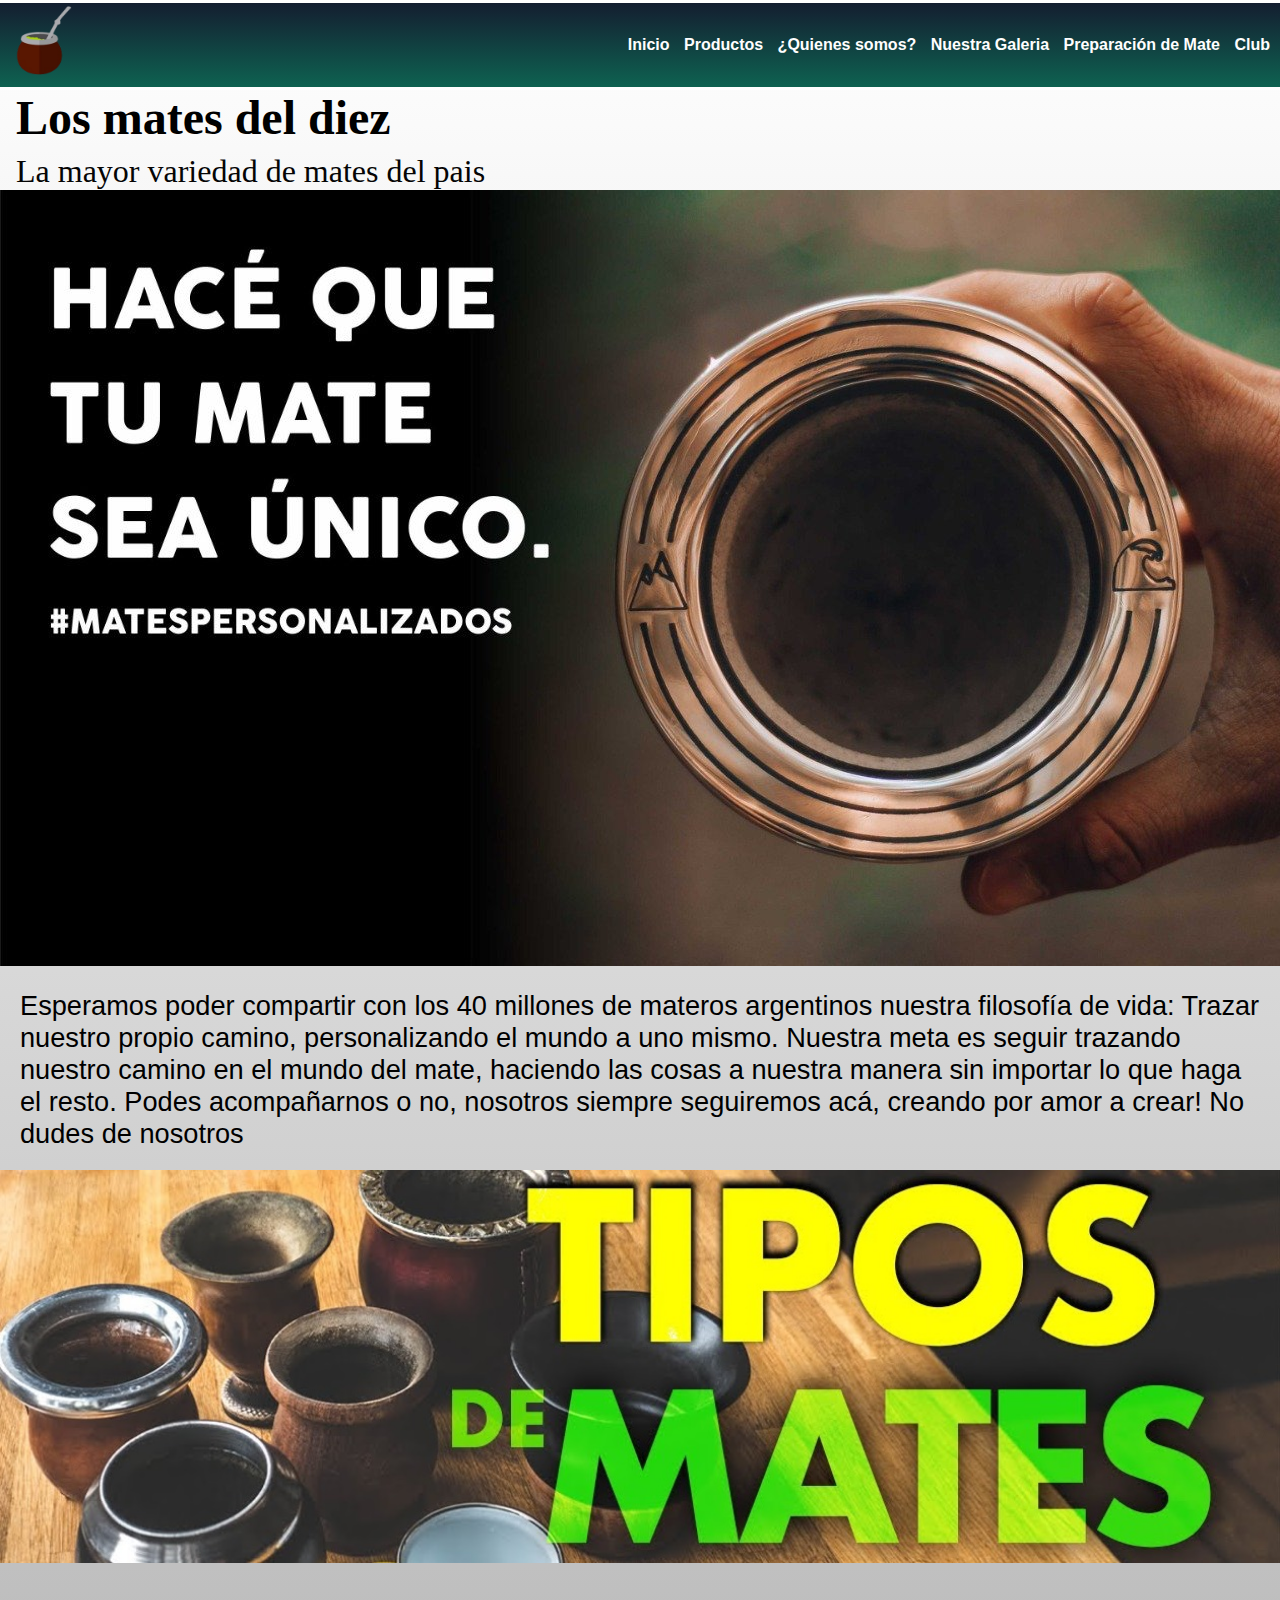
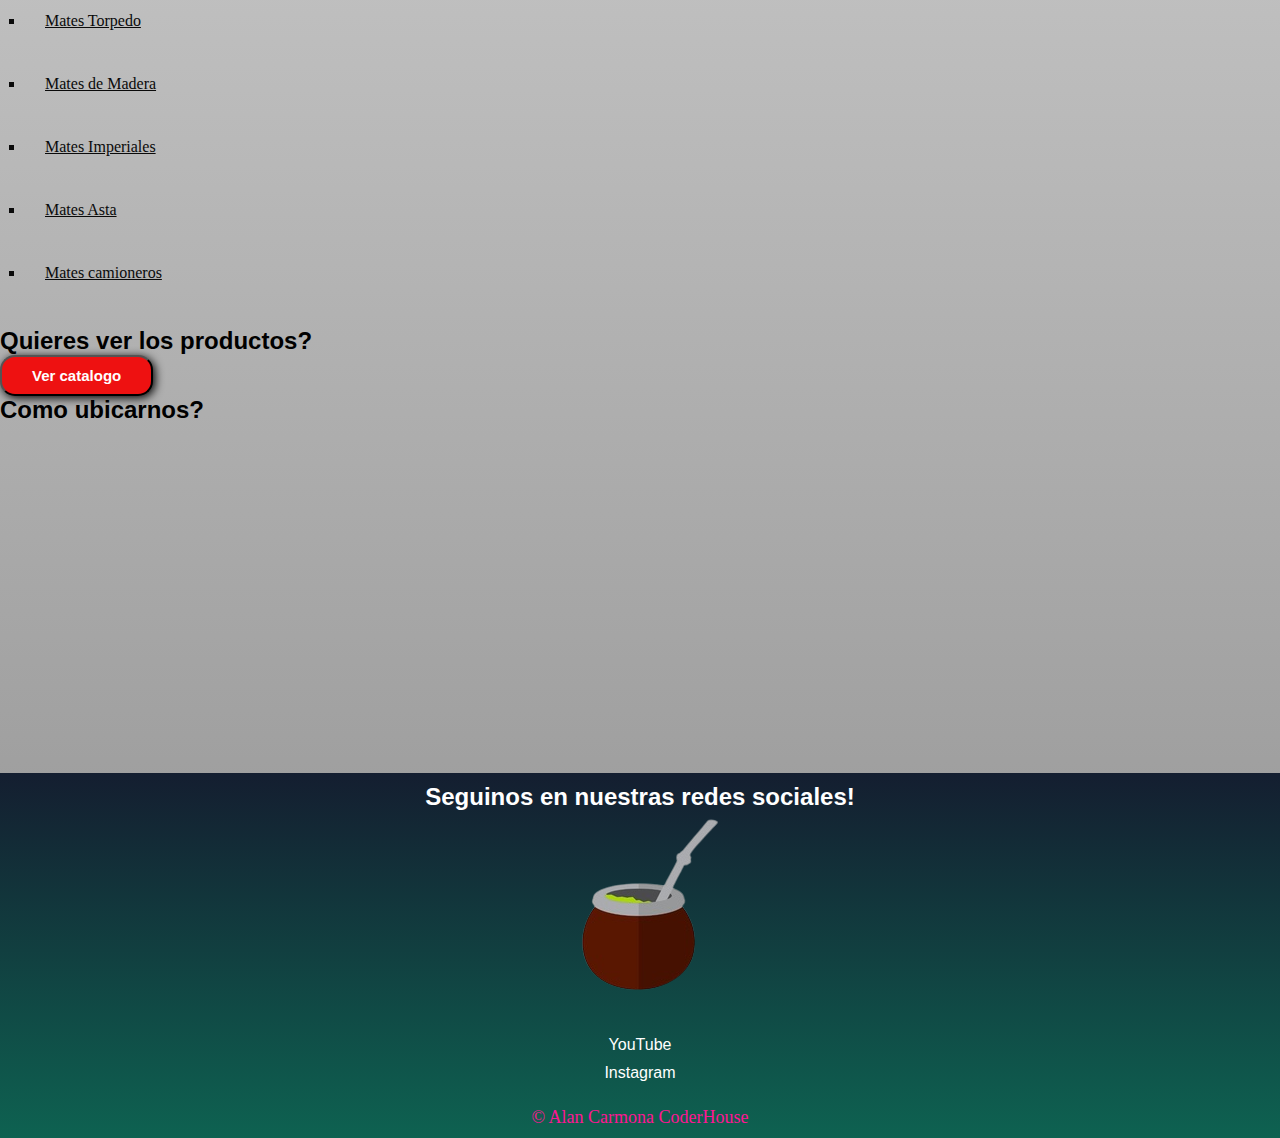
<file: index.html>
<!DOCTYPE html>
<html lang="en">
<head>
    <meta charset="UTF-8">
    <meta http-equiv="X-UA-Compatible" content="IE=edge">
    <meta name="viewport" content="width=, initial-scale=1.0">
    <link rel="shortcut icon" href="./imagenes/LOGO MATE FINAL FINAL.jpg" type="image/x-icon">

    <link href="https://cdn.jsdelivr.net/npm/bootstrap@5.0.2/dist/css/bootstrap.min.css" rel="stylesheet" integrity="sha384-EVSTQN3/azprG1Anm3QDgpJLIm9Nao0Yz1ztcQTwFspd3yD65VohhpuuCOmLASjC" crossorigin="anonymous">
    <link rel="stylesheet" href="https://cdn.jsdelivr.net/npm/bootstrap-icons@1.9.1/font/bootstrap-icons.css">
    <link rel="stylesheet" href="./css/style.css">
    <title>Los mates del diez</title>

    <link rel="stylesheet" href="./css/style.css">
</head>

<body>
    <header>
        <div class="logo">
            <a href="./index.html"><img src="./imagenes/LOGO MATE FINAL FINAL.jpg" alt="Logo de la compañia" class="logo-img" ></a>
        </div>
        <nav class="links-header">
            <a href="#" class="nav-link-1">Inicio</a>
            <a href="./pages/productos.html" class="nav-link-2">Productos</a>
            <a href="./pages/quienes_somos.html" class="nav-link-3">¿Quienes somos?</a>
            <a href="./pages/galeria.html" class="nav-link-4">Nuestra Galeria</a>
            <a href="./pages/video_preparacion.html" class="nav-link-5">Preparación de Mate</a>
            <a href="./pages/registro.html" class="nav-link-6">Club</a>
        </nav>
    </header>

    <main>
        <div class="texts">
            <h1 class="name item">Los mates del diez</h1>
            <h2 class="paragraph item">La mayor variedad de mates del pais</h2>
        </div>

        <section class="banner">
            <div  class="img_banner-container">
                <img class="imagen-banner" src="./imagenes/mate banner 1.jpeg" alt="Banner inicio de mate" >
            </div>
            <p class="p-banner">
                Esperamos poder compartir con los 40 millones de materos argentinos nuestra filosofía de vida: Trazar nuestro propio camino, personalizando el mundo a uno mismo.
                
                Nuestra meta es seguir trazando nuestro camino en el mundo del mate, haciendo las cosas a nuestra manera sin importar lo que haga el resto.
                
                Podes acompañarnos o no, nosotros siempre seguiremos acá, creando por amor a crear!
                No dudes de nosotros
            </p>
    
        </section>
        
        <section>
            <div class="tipos-mate-lista">
                <img src="./imagenes/maxresdefault.jpg" width="100%" alt="" >
                <ul class="lista-mate">
                    <li>Mates Torpedo</li>
                    <li>Mates de Madera</li>
                    <li>Mates Imperiales</li>
                    <li>Mates Asta</li>
                    <li>Mates camioneros</li>
                </ul>
            </div>
        </section>

        <section class="boton">
            <h2>Quieres ver los productos?</h2>
            <button type="button"><a href="./pages/productos.html">Ver catalogo </a></button>
        </section>
    
    </main>


    <section>
        <div class="ubicarnos text-center">
          <h2>Como ubicarnos?</h2>
        </div>
        <div class="mapa">
          <iframe src="https://www.google.com/maps/embed?pb=!1m18!1m12!1m3!1d3284.698631379854!2d-58.43060378423728!3d-34.586491364094876!2m3!1f0!2f0!3f0!3m2!1i1024!2i768!4f13.1!3m3!1m2!1s0x95bcb588c7b9714d%3A0x8542b337ec5800f1!2sTodo%20Mates!5e0!3m2!1ses-419!2sar!4v1661468332037!5m2!1ses-419!2sar" width="100%" height="350" style="border:0;" allowfullscreen="" loading="lazy" referrerpolicy="no-referrer-when-downgrade"></iframe>
        </div>
      </section>

    <footer class="footer-color">
        <div class="redes">
            <h2>Seguinos en nuestras redes sociales!</h2>
            
            <div class="imagen-footer">
                <img src="./imagenes/LOGO MATE FINAL FINAL.jpg" alt="">
            </div>
            <ul class="redes-footer">
                <li><a href="https://www.youtube.com/channel/UCNKDuo2RGZr0t79UD_lsO5w">YouTube</a></li>
                <li><a href="https://www.instagram.com/todomates/">Instagram</a></li>
            </ul>
        </div>

        <div class="copyright">
            <p> &copy; Alan Carmona CoderHouse</p>

        </div>
    </footer>

    <script src="https://cdn.jsdelivr.net/npm/bootstrap@5.0.2/dist/js/bootstrap.bundle.min.js" integrity="sha384-MrcW6ZMFYlzcLA8Nl+NtUVF0sA7MsXsP1UyJoMp4YLEuNSfAP+JcXn/tWtIaxVXM" crossorigin="anonymous"></script>
</body>
</html>
</file>
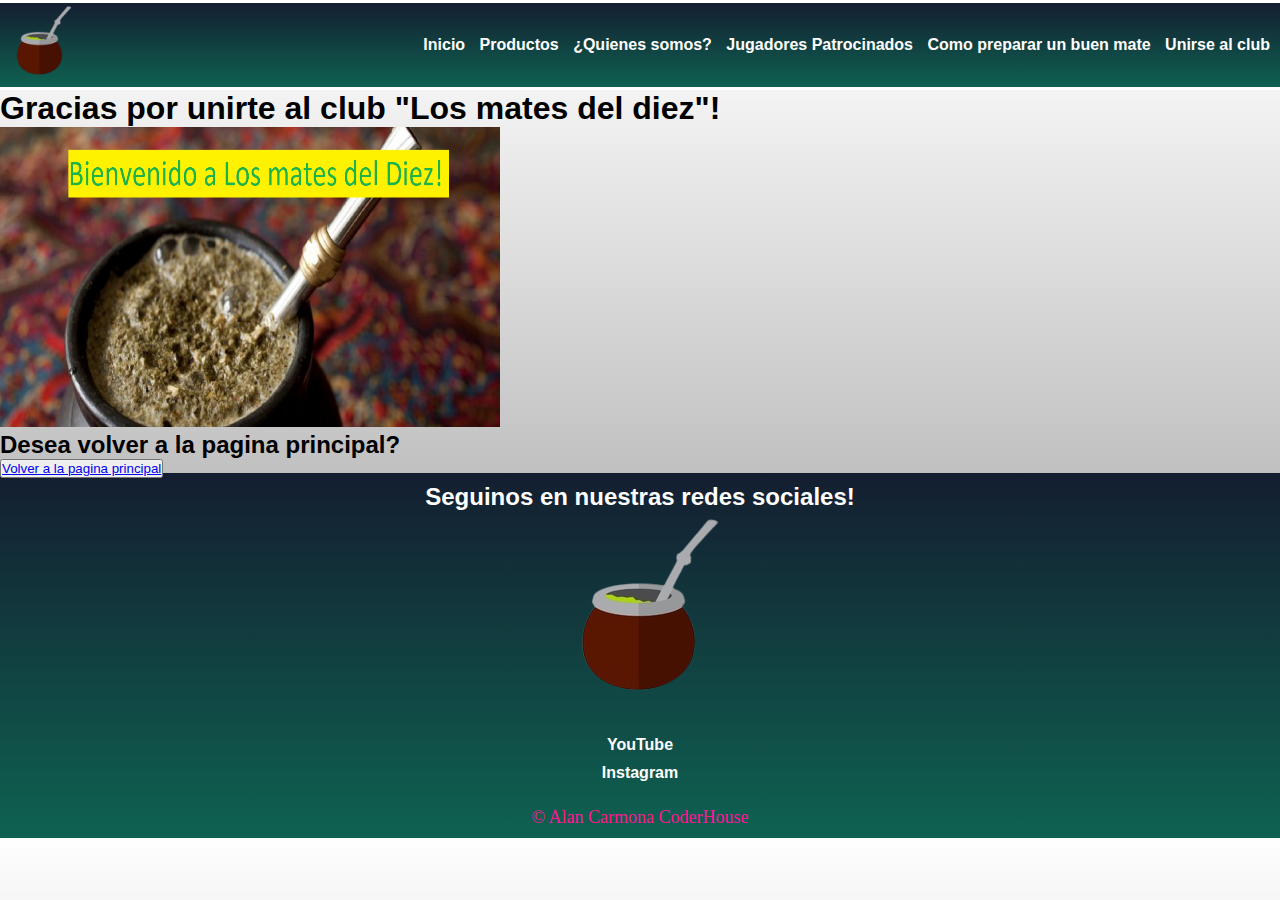
<file: pages/cuenta_yacreada.html>
<!DOCTYPE html>
<html lang="en">
<head>
    <meta charset="UTF-8">
    <meta http-equiv="X-UA-Compatible" content="IE=edge">
    <meta name="viewport" content="width=device-width, initial-scale=1.0">
    <link rel="shortcut icon" href="../imagenes/LOGO MATE FINAL FINAL.jpg" type="image/x-icon">
    <title>CuentaCreada</title>

    <link rel="stylesheet" href="../css/style.css">
    
</head>

<body>
    <header>

        <div class="logo">
            <a href="../index.html"><img src="../imagenes/LOGO MATE FINAL FINAL.jpg" alt="Logo de la compañia" class="logo-img" ></a>

        </div>
            <nav>
                <a href="../index.html" class="nav-link">Inicio</a>
                <a href="../pages/productos.html" class="nav-link">Productos</a>
                <a href="../pages/quienes_somos.html" class="nav-link">¿Quienes somos?</a>
                <a href="../pages/jugadores_patrocinados.html" class="nav-link">Jugadores Patrocinados</a>
                <a href="../pages/video_preparacion.html" class="nav-link">Como preparar un buen mate</a>
                <a href="../pages/registro.html" class="nav-link">Unirse al club</a>
            </nav>

    </header>
    
<main>

    <h1>Gracias por unirte al club "Los mates del diez"!</h1>
    <div>
         <img src="../imagenes/BIENVENIDO A LOS MATES DEL DIEZ PAINT.png" alt="Banner inicio de mate" width="500" height="300">
    </div>
    
    <h2>Desea volver a la pagina principal?</h2>

    <div>
    </ul><button type="button"><a href="../index.html">Volver a la pagina principal</a></button>
    </div>

</main>

<footer class="footer-color">
    <nav class="redes">
        <h2>Seguinos en nuestras redes sociales!</h2>
        
        <div class="imagen-footer">
            <img src="../imagenes/LOGO MATE FINAL FINAL.jpg" alt="">
        </div>
        <ul class="redes-footer">
            <li><a href="https://www.youtube.com/channel/UCNKDuo2RGZr0t79UD_lsO5w">YouTube</a></li>
            <li><a href="https://www.instagram.com/todomates/">Instagram</a></li>
        </ul>
    </nav>

    <div class="copyright">
        <p> &copy; Alan Carmona CoderHouse</p>

    </div>
</footer>



</body>
</html>
</file>
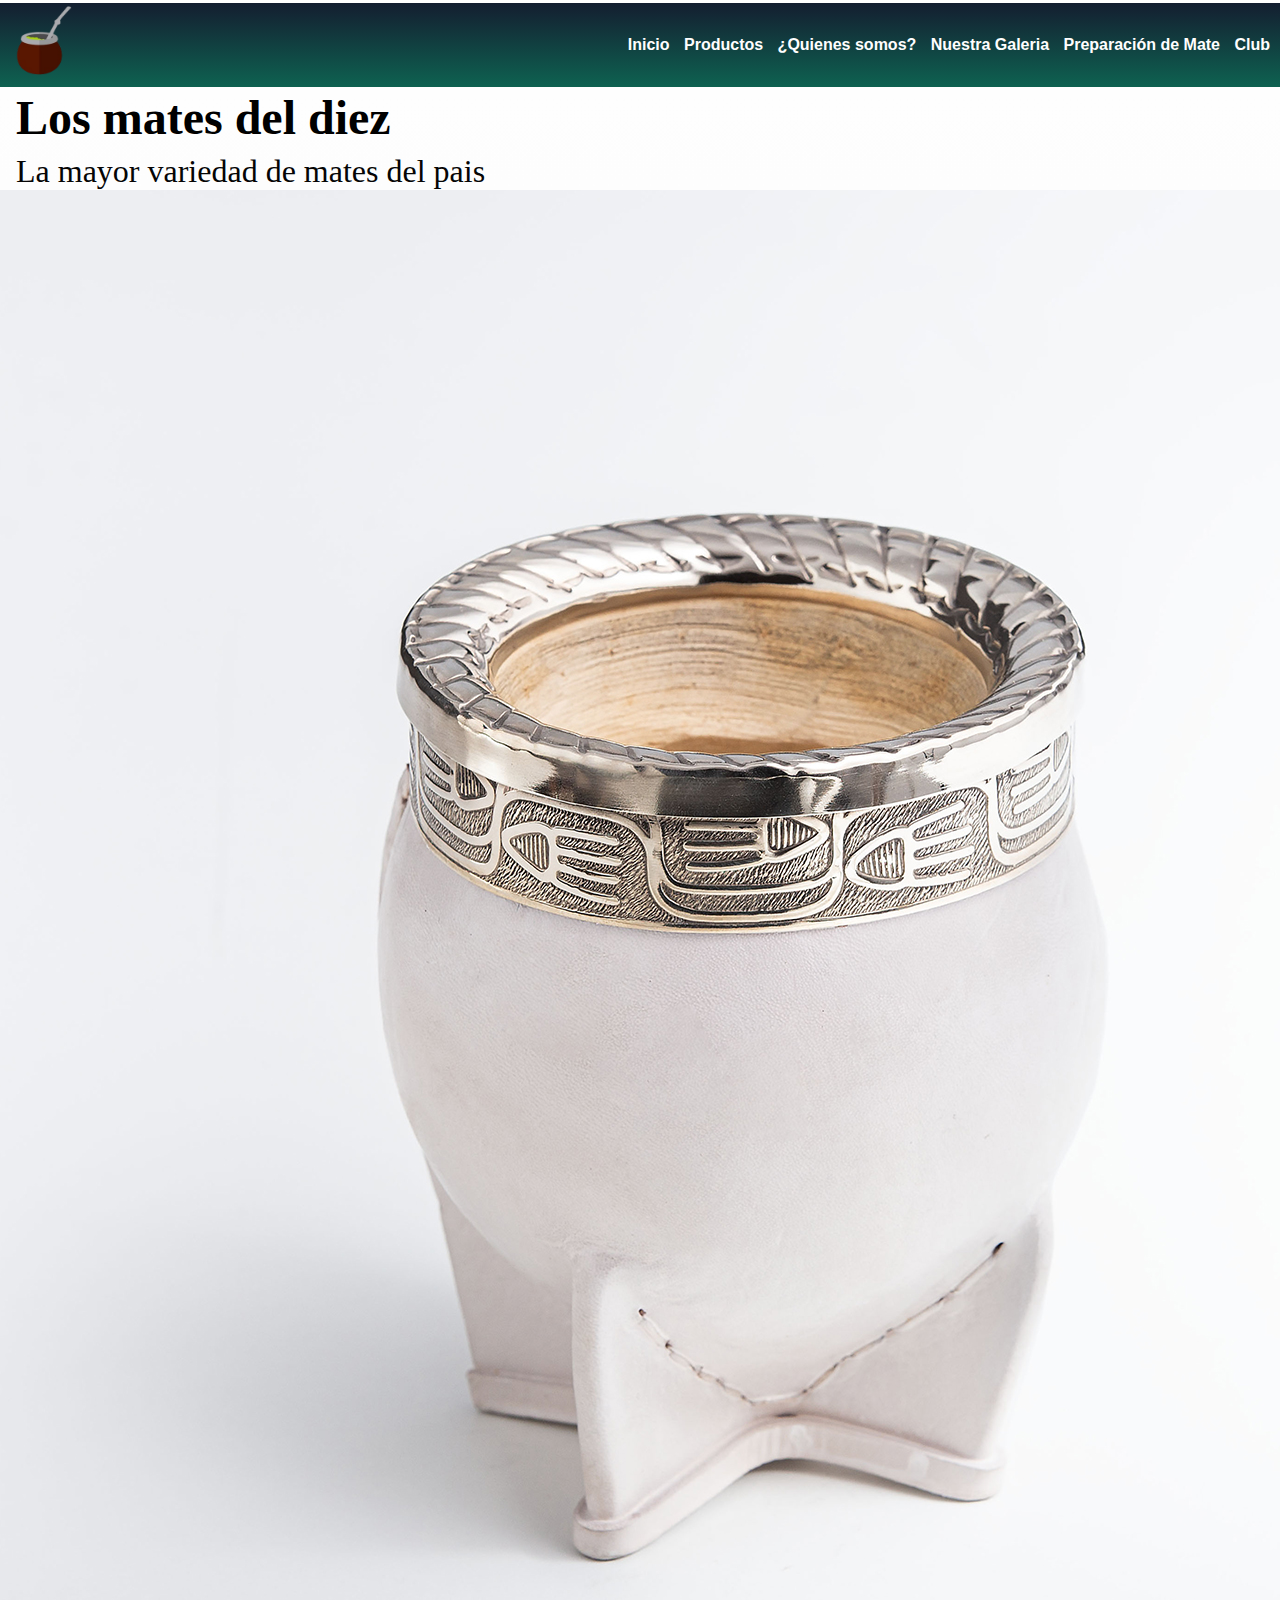
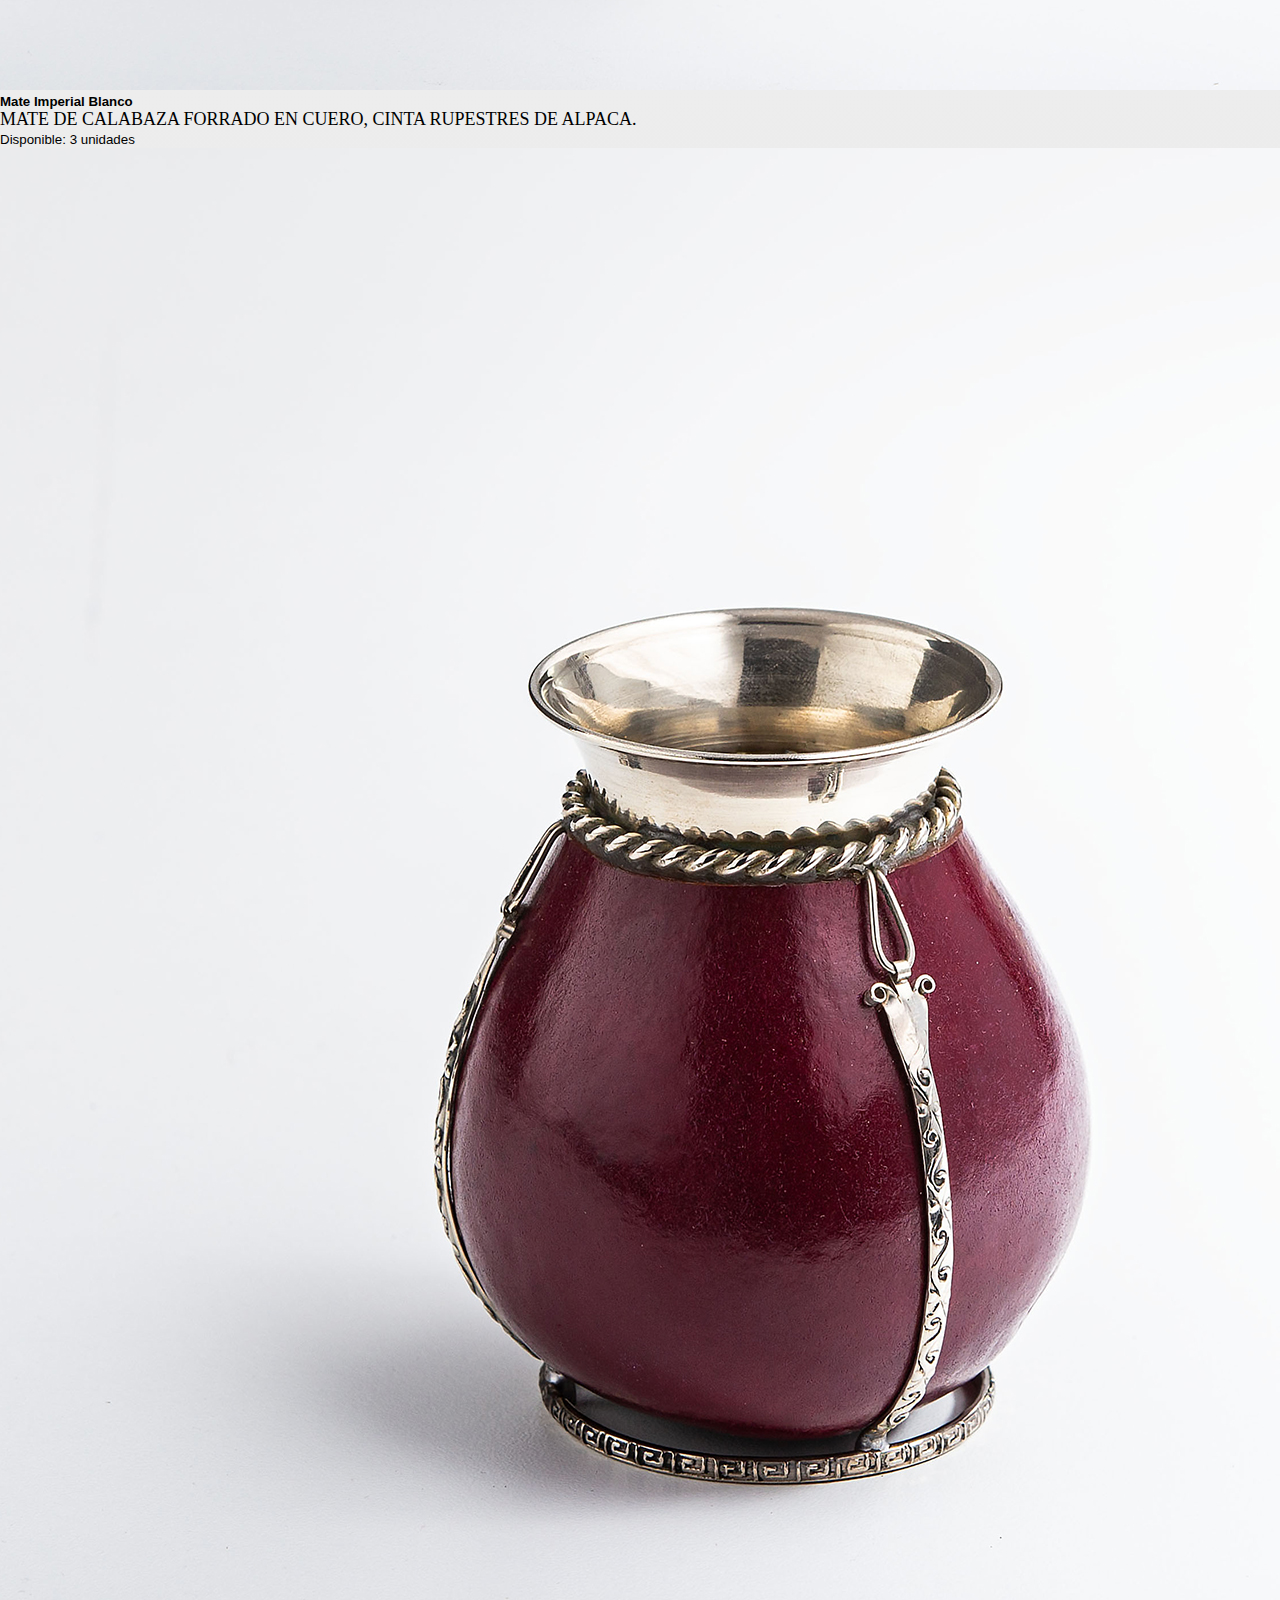
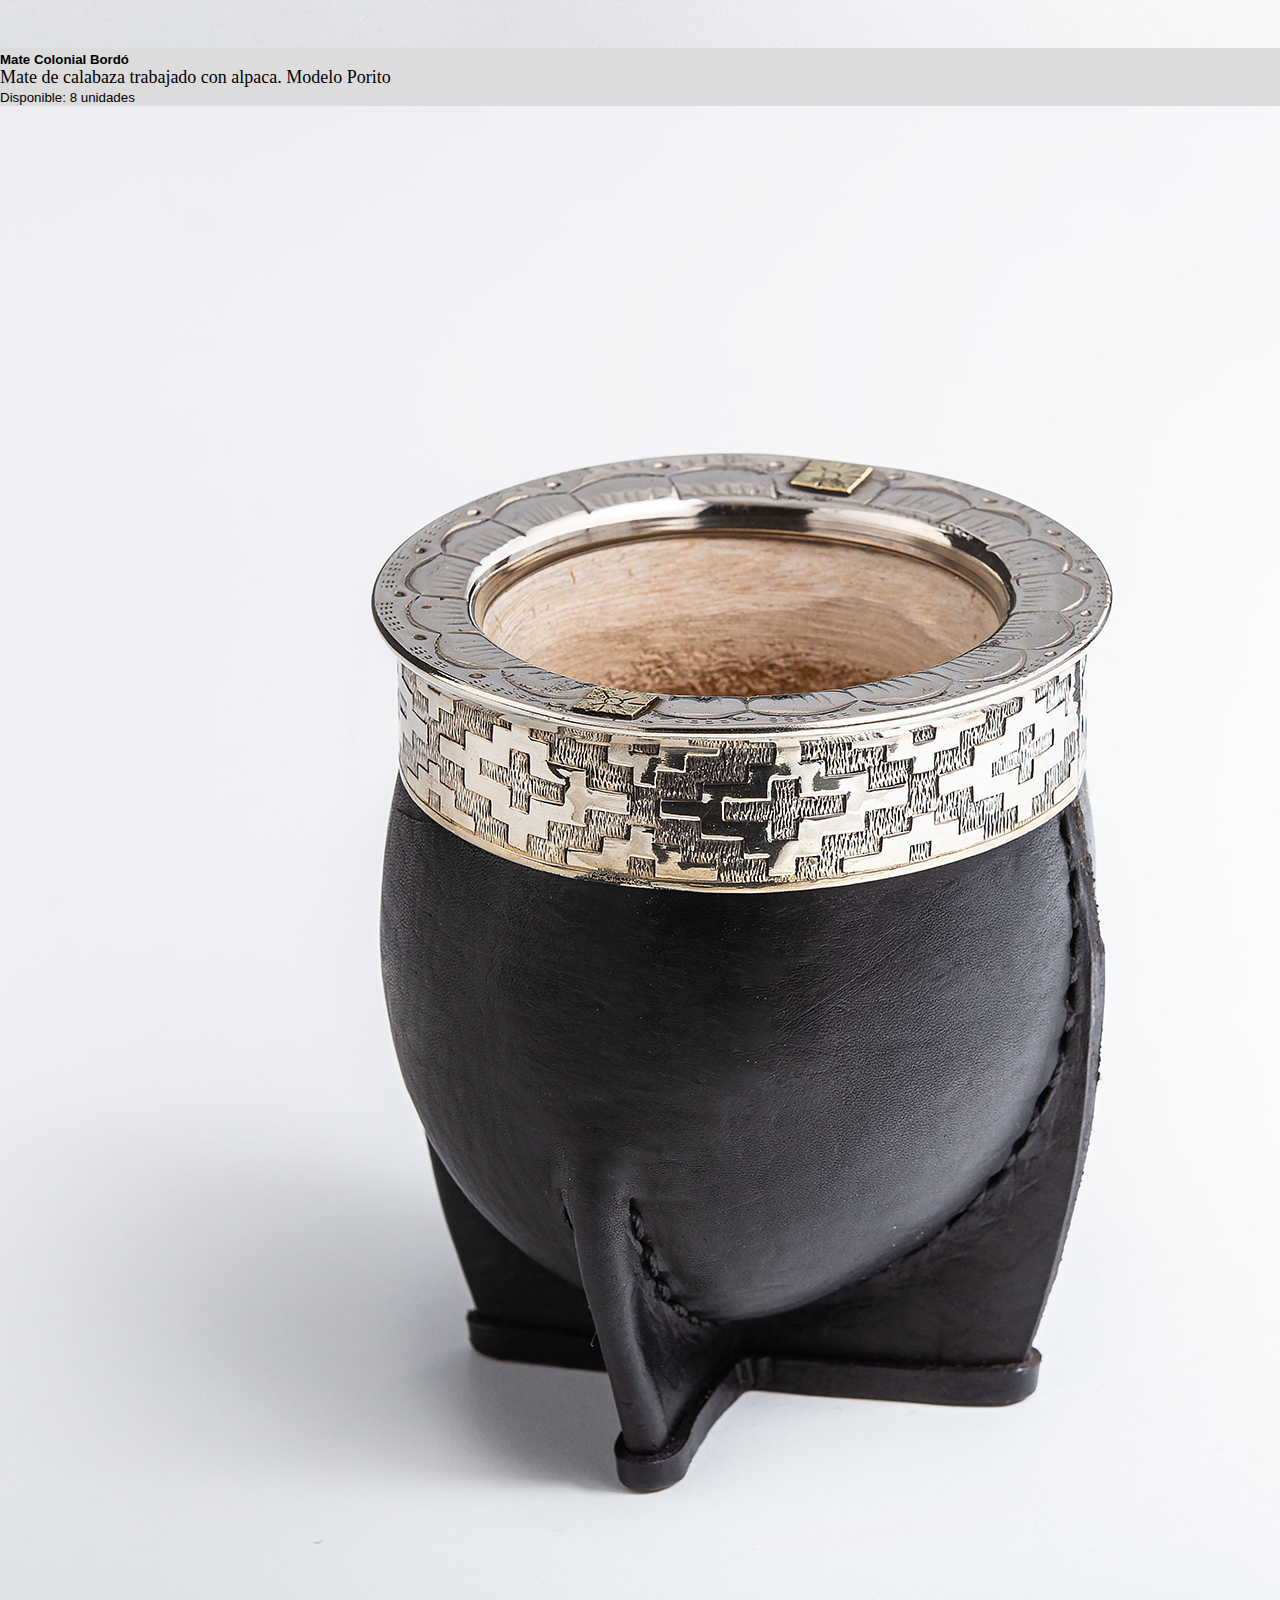
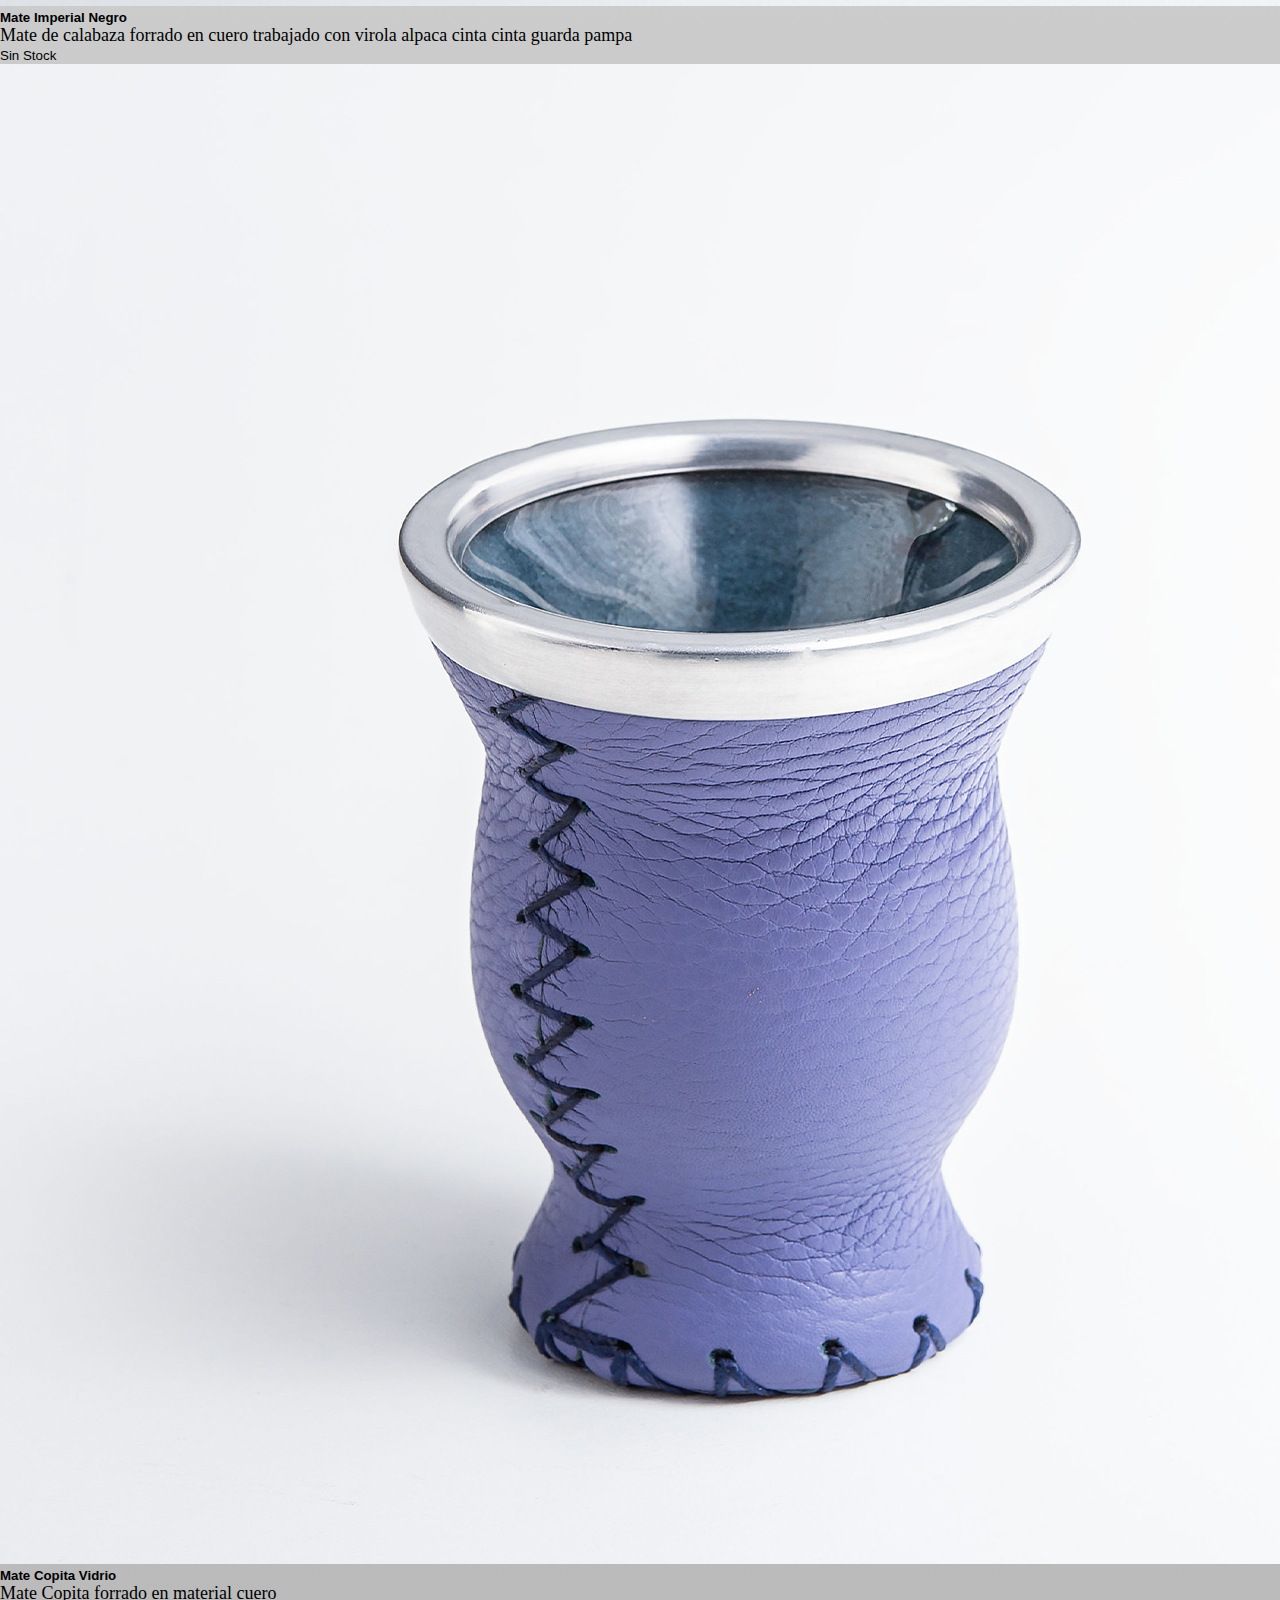
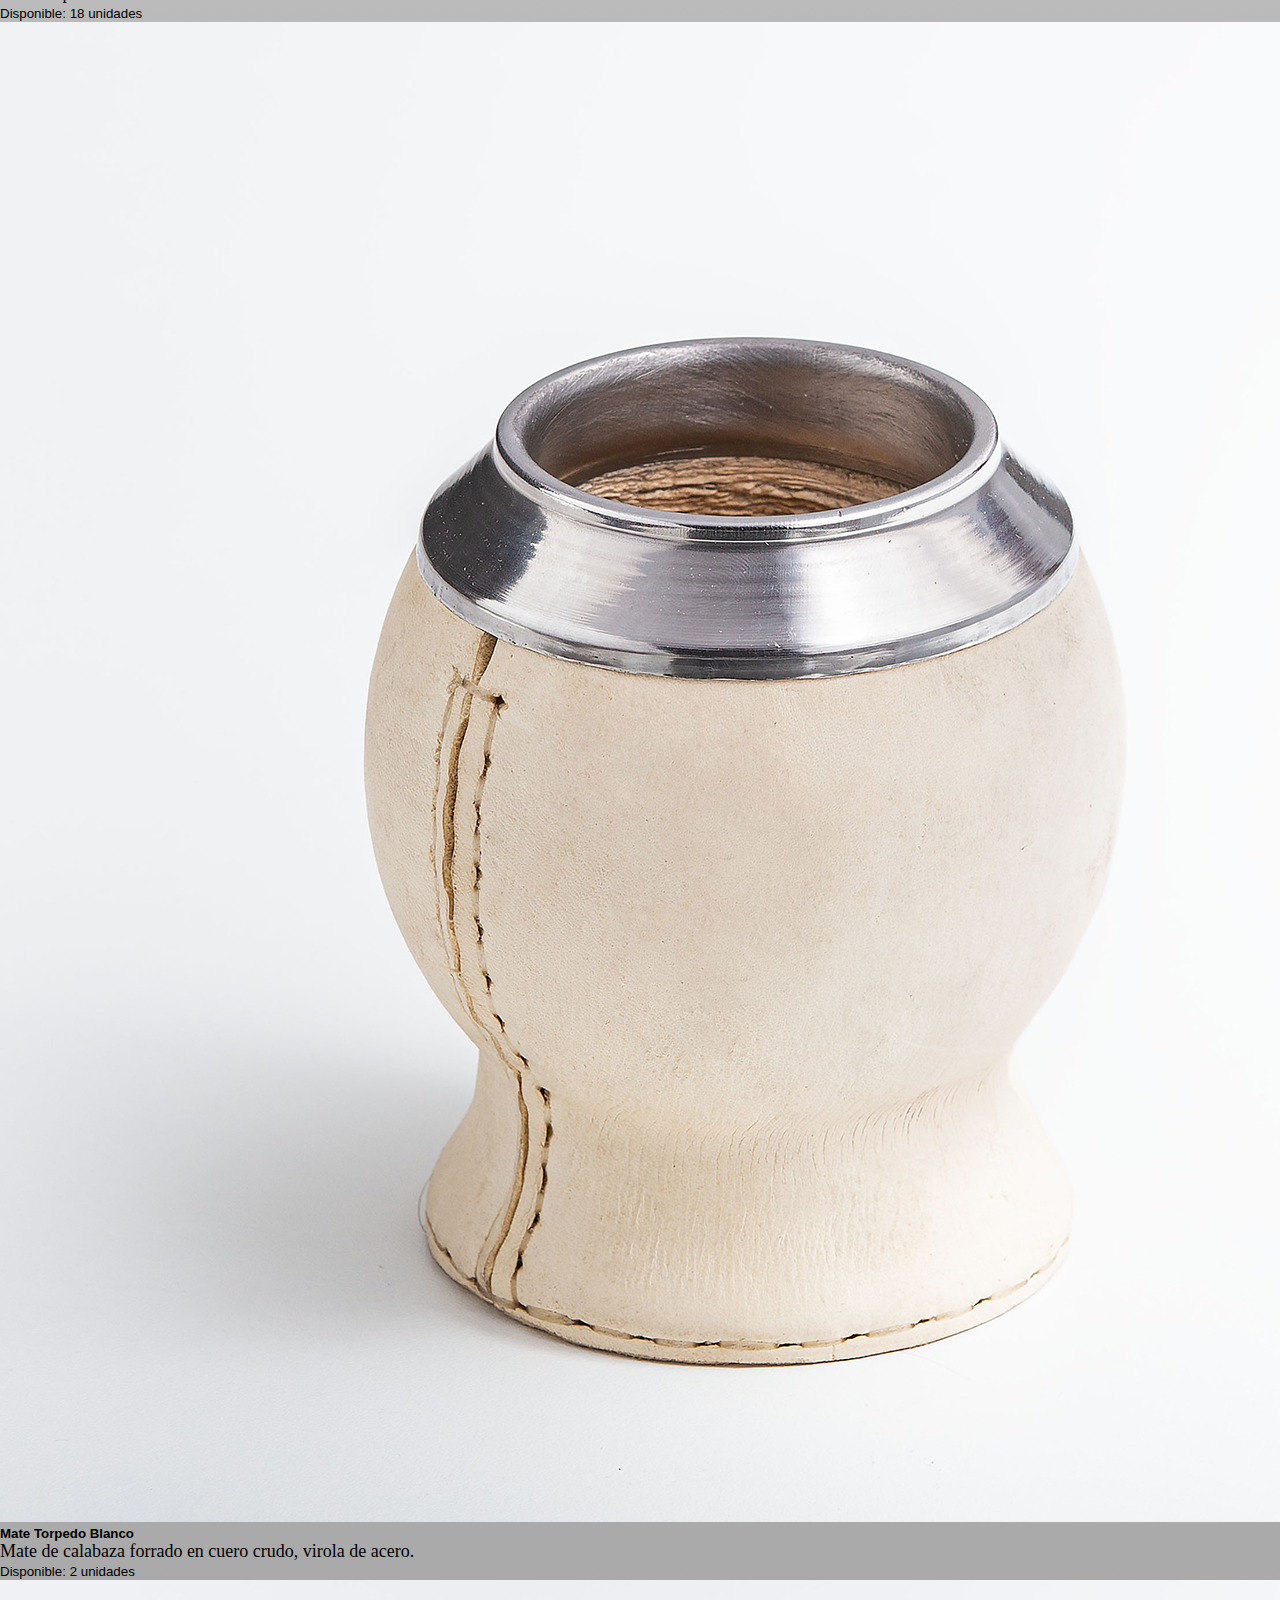
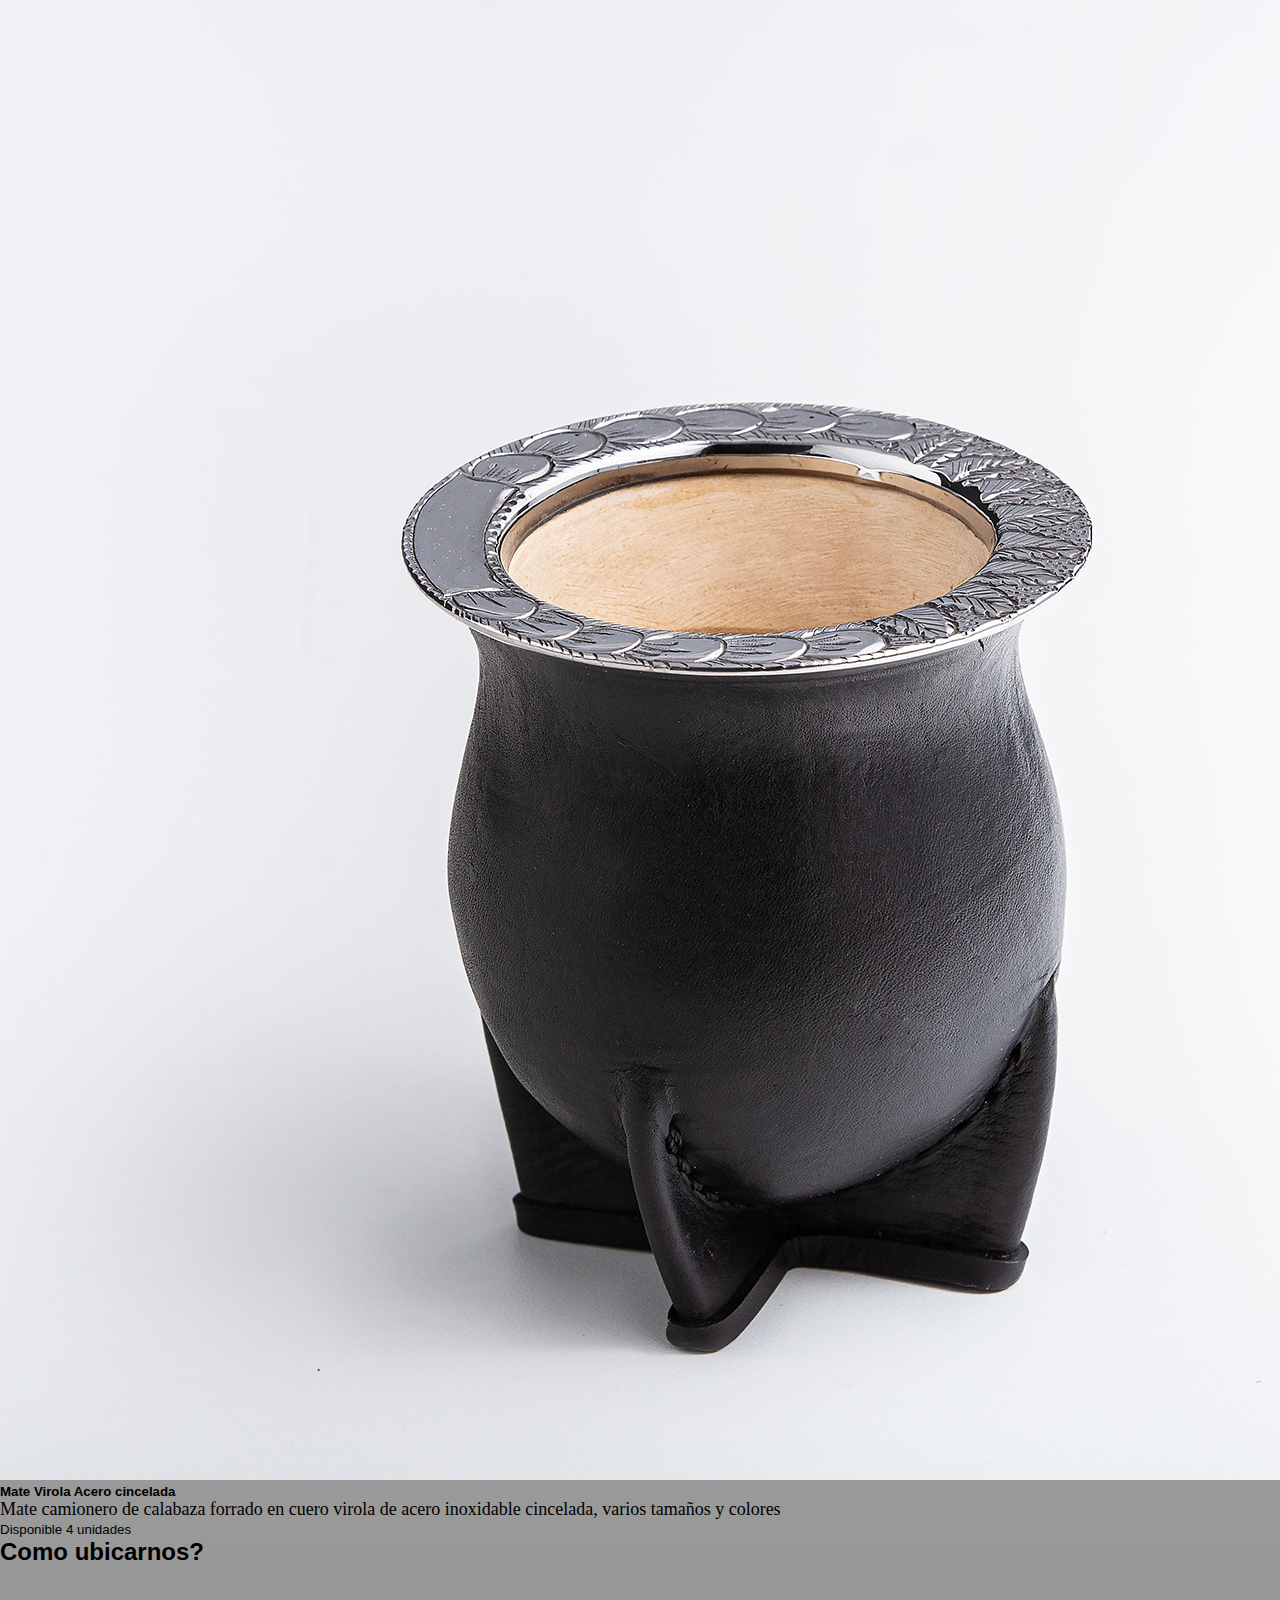
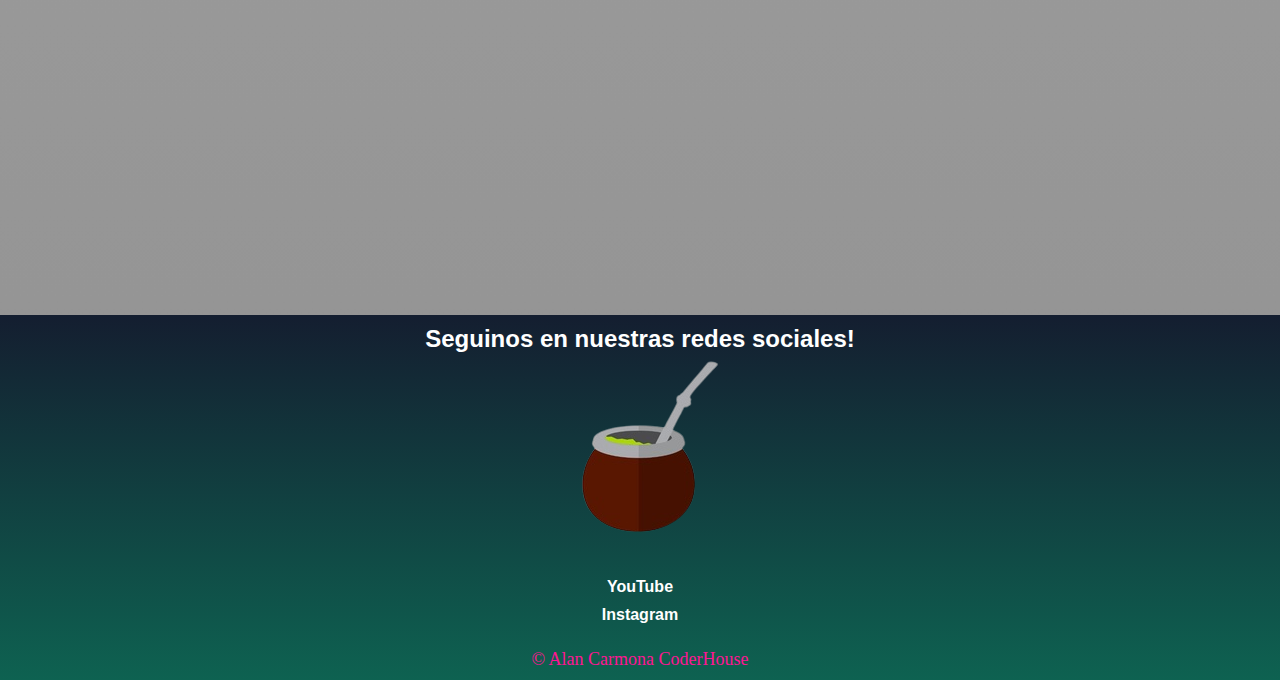
<file: pages/productos----2.html>
<!DOCTYPE html>
<html lang="en">
<head>
    <meta charset="UTF-8">
    <meta http-equiv="X-UA-Compatible" content="IE=edge">
    <meta name="viewport" content="width=device-width, initial-scale=1.0">
    <link rel="stylesheet" href="../css/style.css">
    <link href="https://cdn.jsdelivr.net/npm/bootstrap@5.0.2/dist/css/bootstrap.min.css" rel="stylesheet" integrity="sha384-EVSTQN3/azprG1Anm3QDgpJLIm9Nao0Yz1ztcQTwFspd3yD65VohhpuuCOmLASjC" crossorigin="anonymous">
    <link rel="stylesheet" href="https://cdn.jsdelivr.net/npm/bootstrap-icons@1.9.1/font/bootstrap-icons.css">
    
    <title>Productos</title>
</head>
<body>

    <header>
        <div class="logo">
            <a href="./index.html"><img src="../imagenes/LOGO MATE FINAL FINAL.jpg" alt="Logo de la compañia" class="logo-img" ></a>
        </div>
            <nav class="links-header">
                <a href="#" class="nav-link-1">Inicio</a>
                <a href="./pages/productos.html" class="nav-link-2">Productos</a>
                <a href="./pages/quienes_somos.html" class="nav-link-3">¿Quienes somos?</a>
                <a href="./galeria.html" class="nav-link-4">Nuestra Galeria</a>
                <a href="./pages/video_preparacion.html" class="nav-link-5">Preparación de Mate</a>
                <a href="./pages/registro.html" class="nav-link-6">Club</a>
            </nav>
            
    </header>
    <main>

    
    <!-- Productos -->
    <div class="texts">
      <h1 class="name item">Los mates del diez</h1>
      <h2 class="paragraph item">La mayor variedad de mates del pais</h2>
    </div>

    <div class="card-group">
        <div class="card">
          <img src="../imagenes/Mate_imperial_blanco.jpg" class="card-img-top" alt="...">
          <div class="card-body">
            <h5 class="card-title">Mate Imperial Blanco</h5>
            <p class="card-text">MATE DE CALABAZA FORRADO EN CUERO, CINTA RUPESTRES DE ALPACA.</p>
          </div>
          <div class="card-footer">
            <small class="text-muted">Disponible: 3 unidades</small>
          </div>
        </div>
        <div class="card">
          <img src="../imagenes/mate_colonial_bordó.jpg" class="card-img-top" alt="...">
          <div class="card-body">
            <h5 class="card-title">Mate Colonial Bordó</h5>
            <p class="card-text">Mate de calabaza trabajado con alpaca. Modelo Porito</p>
          </div>
          <div class="card-footer">
            <small class="text-muted">Disponible: 8 unidades</small>
          </div>
        </div>
        <div class="card">
          <img src="../imagenes/Mate_imperial_negro.jpg" class="card-img-top" alt="...">
          <div class="card-body">
            <h5 class="card-title">Mate Imperial Negro</h5>
            <p class="card-text">Mate de calabaza forrado en cuero trabajado  con virola alpaca cinta cinta guarda pampa</p>
          </div>
          <div class="card-footer">
            <small class="text-muted">Sin Stock</small>
          </div>
        </div>
      </div>

      <div class="card-group">
        <div class="card">
          <img src="../imagenes/mate_copita_vidrio.jpg" class="card-img-top" alt="...">
          <div class="card-body">
            <h5 class="card-title">Mate Copita Vidrio</h5>
            <p class="card-text">Mate Copita forrado en material cuero</p>
          </div>
          <div class="card-footer">
            <small class="text-muted">Disponible: 18 unidades</small>
          </div>
        </div>
        <div class="card">
          <img src="../imagenes/mates_copa_torpedo.jpg" class="card-img-top" alt="...">
          <div class="card-body">
            <h5 class="card-title">Mate Torpedo Blanco</h5>
            <p class="card-text">Mate de calabaza forrado en cuero crudo, virola de acero.</p>
          </div>
          <div class="card-footer">
            <small class="text-muted">Disponible: 2 unidades</small>
          </div>
        </div>
        <div class="card">
          <img src="../imagenes/mate_camionero_virola.jpg" class="card-img-top" alt="...">
          <div class="card-body">
            <h5 class="card-title">Mate Virola Acero cincelada</h5>
            <p class="card-text">Mate camionero de calabaza forrado en cuero virola de acero inoxidable cincelada, varios tamaños y colores</p>
          </div>
          <div class="card-footer">
            <small class="text-muted">Disponible 4 unidades</small>
          </div>
        </div>
      </div>
    </main>
    <!------- Mapa ------->

      <section>
        <div class="ubicarnos bg-danger text-center">
          <h2>Como ubicarnos?</h2>
        </div>
        <div class="mapa">
          <iframe src="https://www.google.com/maps/embed?pb=!1m18!1m12!1m3!1d3284.698631379854!2d-58.43060378423728!3d-34.586491364094876!2m3!1f0!2f0!3f0!3m2!1i1024!2i768!4f13.1!3m3!1m2!1s0x95bcb588c7b9714d%3A0x8542b337ec5800f1!2sTodo%20Mates!5e0!3m2!1ses-419!2sar!4v1661468332037!5m2!1ses-419!2sar" width="100%" height="350" style="border:0;" allowfullscreen="" loading="lazy" referrerpolicy="no-referrer-when-downgrade"></iframe>
        </div>
  
        <div></div>
      </section>

      <footer class="footer-color">
        <nav class="redes">
            <h2>Seguinos en nuestras redes sociales!</h2>
            
            <div class="imagen-footer">
                <img src="../imagenes/LOGO MATE FINAL FINAL.jpg" alt="">
            </div>
            <ul class="redes-footer">
                <li><a href="https://www.youtube.com/channel/UCNKDuo2RGZr0t79UD_lsO5w">YouTube</a></li>
                <li><a href="https://www.instagram.com/todomates/">Instagram</a></li>
            </ul>
        </nav>

        <div class="copyright">
            <p> &copy; Alan Carmona CoderHouse</p>

        </div>
    </footer>

    <script src="https://cdn.jsdelivr.net/npm/bootstrap@5.0.2/dist/js/bootstrap.bundle.min.js" integrity="sha384-MrcW6ZMFYlzcLA8Nl+NtUVF0sA7MsXsP1UyJoMp4YLEuNSfAP+JcXn/tWtIaxVXM" crossorigin="anonymous"></script>
</body>
</html>
</file>
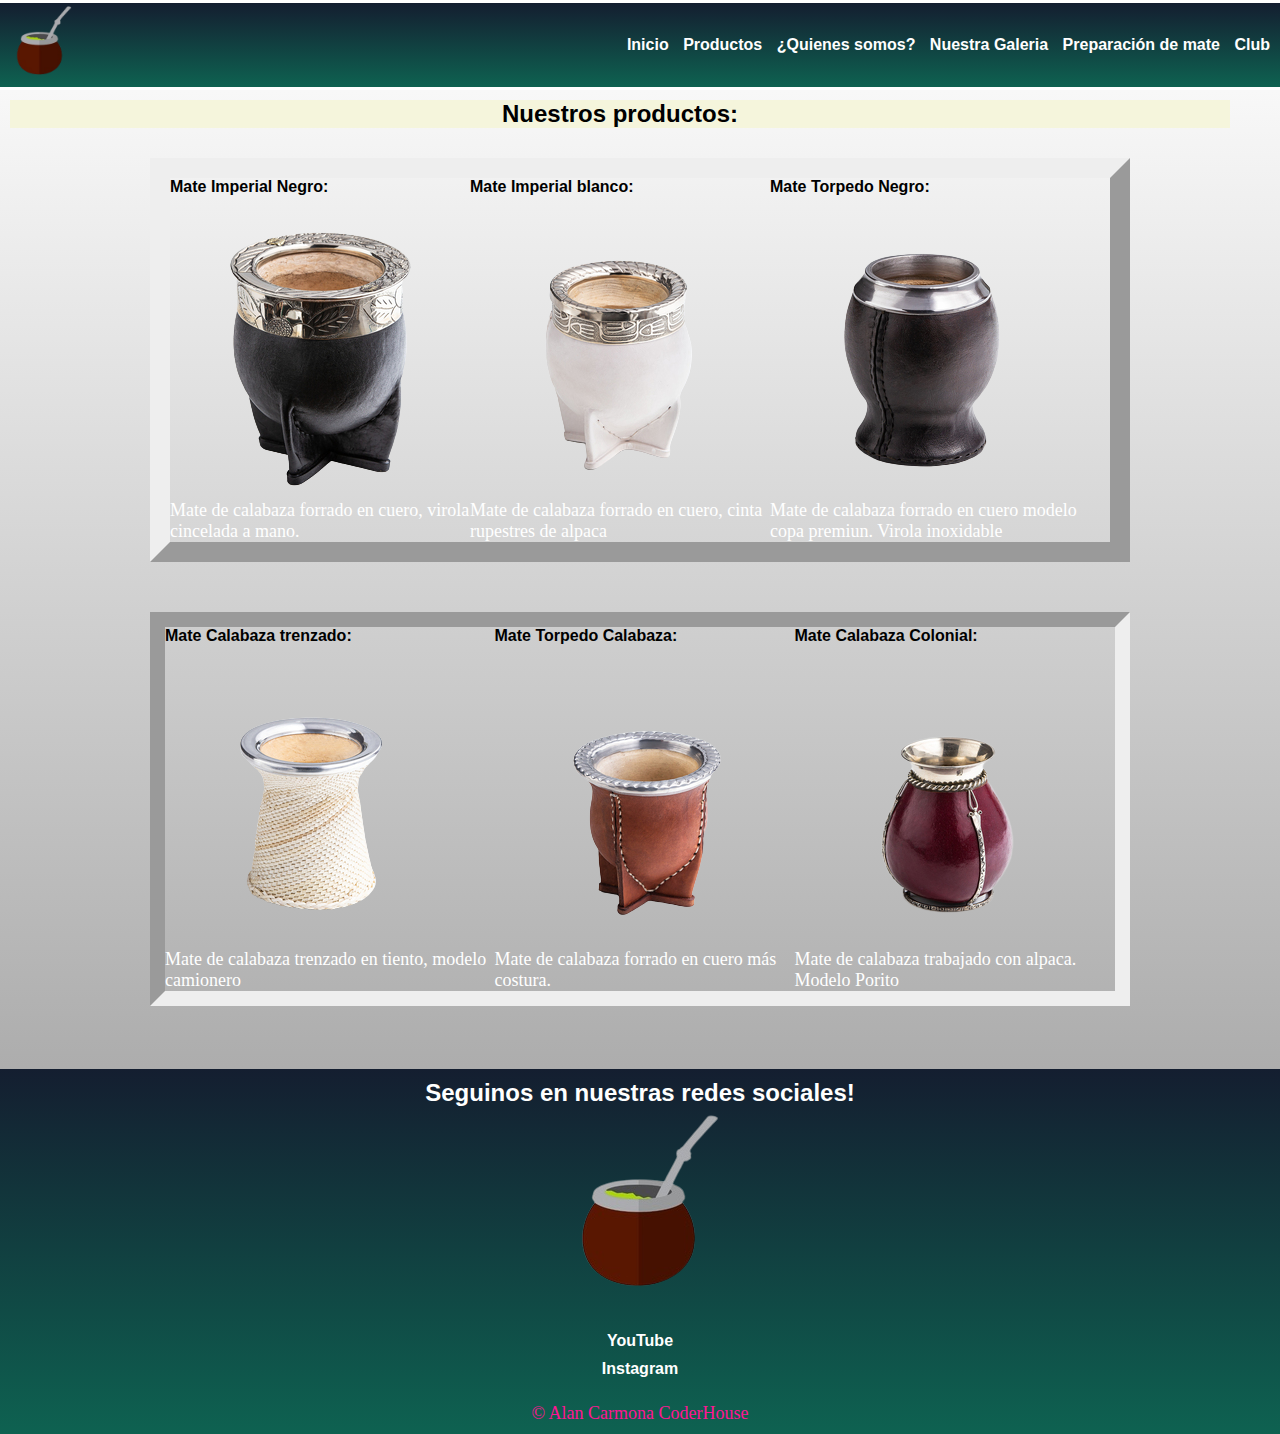
<file: pages/productos.html>
<!DOCTYPE html>
<html lang="en">
<head>
    <meta charset="UTF-8">
    <meta http-equiv="X-UA-Compatible" content="IE=edge">
    <meta name="viewport" content="width=device-width, initial-scale=1.0">
    <link rel="shortcut icon" href="../imagenes/LOGO MATE FINAL FINAL.jpg" type="image/x-icon">
    <title>Nuestros_productos</title>

    <link rel="stylesheet" href="../css/style.css">
    
</head>
<body>
    <header>
        <div class="logo">
            <a href="../index.html"><img src="../imagenes/LOGO MATE FINAL FINAL.jpg" alt="Logo de la compañia" class="logo-img" ></a>

        </div>
            <nav>
                <a href="../index.html" class="nav-link">Inicio</a>
                <a href="../pages/productos.html" class="nav-link" aria-current="page">Productos</a>
                <a href="../pages/quienes_somos.html" class="nav-link">¿Quienes somos?</a>
                <a href="../pages/galeria.html" class="nav-link-4">Nuestra Galeria</a>
                <a href="../pages/video_preparacion.html" class="nav-link">Preparación de mate</a>
                <a href="../pages/registro.html" class="nav-link">Club</a>
            </nav>
            
    </header>
    
    <main>
        <section id="Productos">
            
            <div class="nuestros-productos">
            <h2>Nuestros productos:</h2>
            </div>


                <div class="tipos-mate">

                    <div class="titulos-mates"> 
                        <h4>Mate Imperial Negro:</h4>
                        <img src="../imagenes/Mmate artesanal cincelado a mano.png" alt="Mate cincelado a mano" >
                        <p>Mate de calabaza forrado en cuero, virola cincelada a mano.</p>
                    
                    </div>

                    <div class="titulos-mates"> 
                        <h4>Mate Imperial blanco:</h4>
                        <img src="../imagenes/Mmate imperial blanco.png" alt="Mate Imperial Blanco">
                        <p>Mate de calabaza forrado en cuero, cinta rupestres de alpaca</p>
                    </div>
                
                    <div class="titulos-mates"> 
                        <h4>Mate Torpedo Negro:</h4>
                        <img src="../imagenes/Mmate torpedo negro.png" alt="Mate Torpedo Negro" >
                        <p>Mate de calabaza forrado en cuero modelo copa premiun. Virola inoxidable</p>
                    </div>
                   
                </div>

                <div class="tipos-mate-2"> 

                    <div class="titulos-mates"> 
                        <h4>Mate Calabaza trenzado:</h4>
                        <img src="../imagenes/Mmate trenzado blanco.png" alt="Mate cincelado a mano" >
                        <p>Mate de calabaza trenzado en tiento, modelo camionero</p>
                    
                    </div>

                    <div class="titulos-mates-2"> 
                        <h4>Mate Torpedo Calabaza:</h4>
                        <img src="../imagenes/Mmate calabaza con costura.png" alt="Mate Imperial Blanco" >
                        <p>Mate de calabaza forrado en cuero más costura.</p>
                    </div>
                
                    <div class="titulos-mates-3"> 
                        <h4>Mate Calabaza Colonial:</h4>
                        <img src="../imagenes/Mmate colonial.png" alt="Mate Calabaza Colonial" >
                        <p>Mate de calabaza trabajado con alpaca. Modelo Porito</p>
                    </div>

                </div>

            

            
        </section>
        
        <div>
           
        </div>
    </main>
    <br>
    

    <footer class="footer-color">
        <nav class="redes">
            <h2>Seguinos en nuestras redes sociales!</h2>
            
            <div class="imagen-footer">
                <img src="../imagenes/LOGO MATE FINAL FINAL.jpg" alt="">
            </div>
            <ul class="redes-footer">
                <li><a href="https://www.youtube.com/channel/UCNKDuo2RGZr0t79UD_lsO5w">YouTube</a></li>
                <li><a href="https://www.instagram.com/todomates/">Instagram</a></li>
            </ul>
        </nav>

        <div class="copyright">
            <p> &copy; Alan Carmona CoderHouse</p>

        </div>
    </footer>
</body>
</html>
</file>
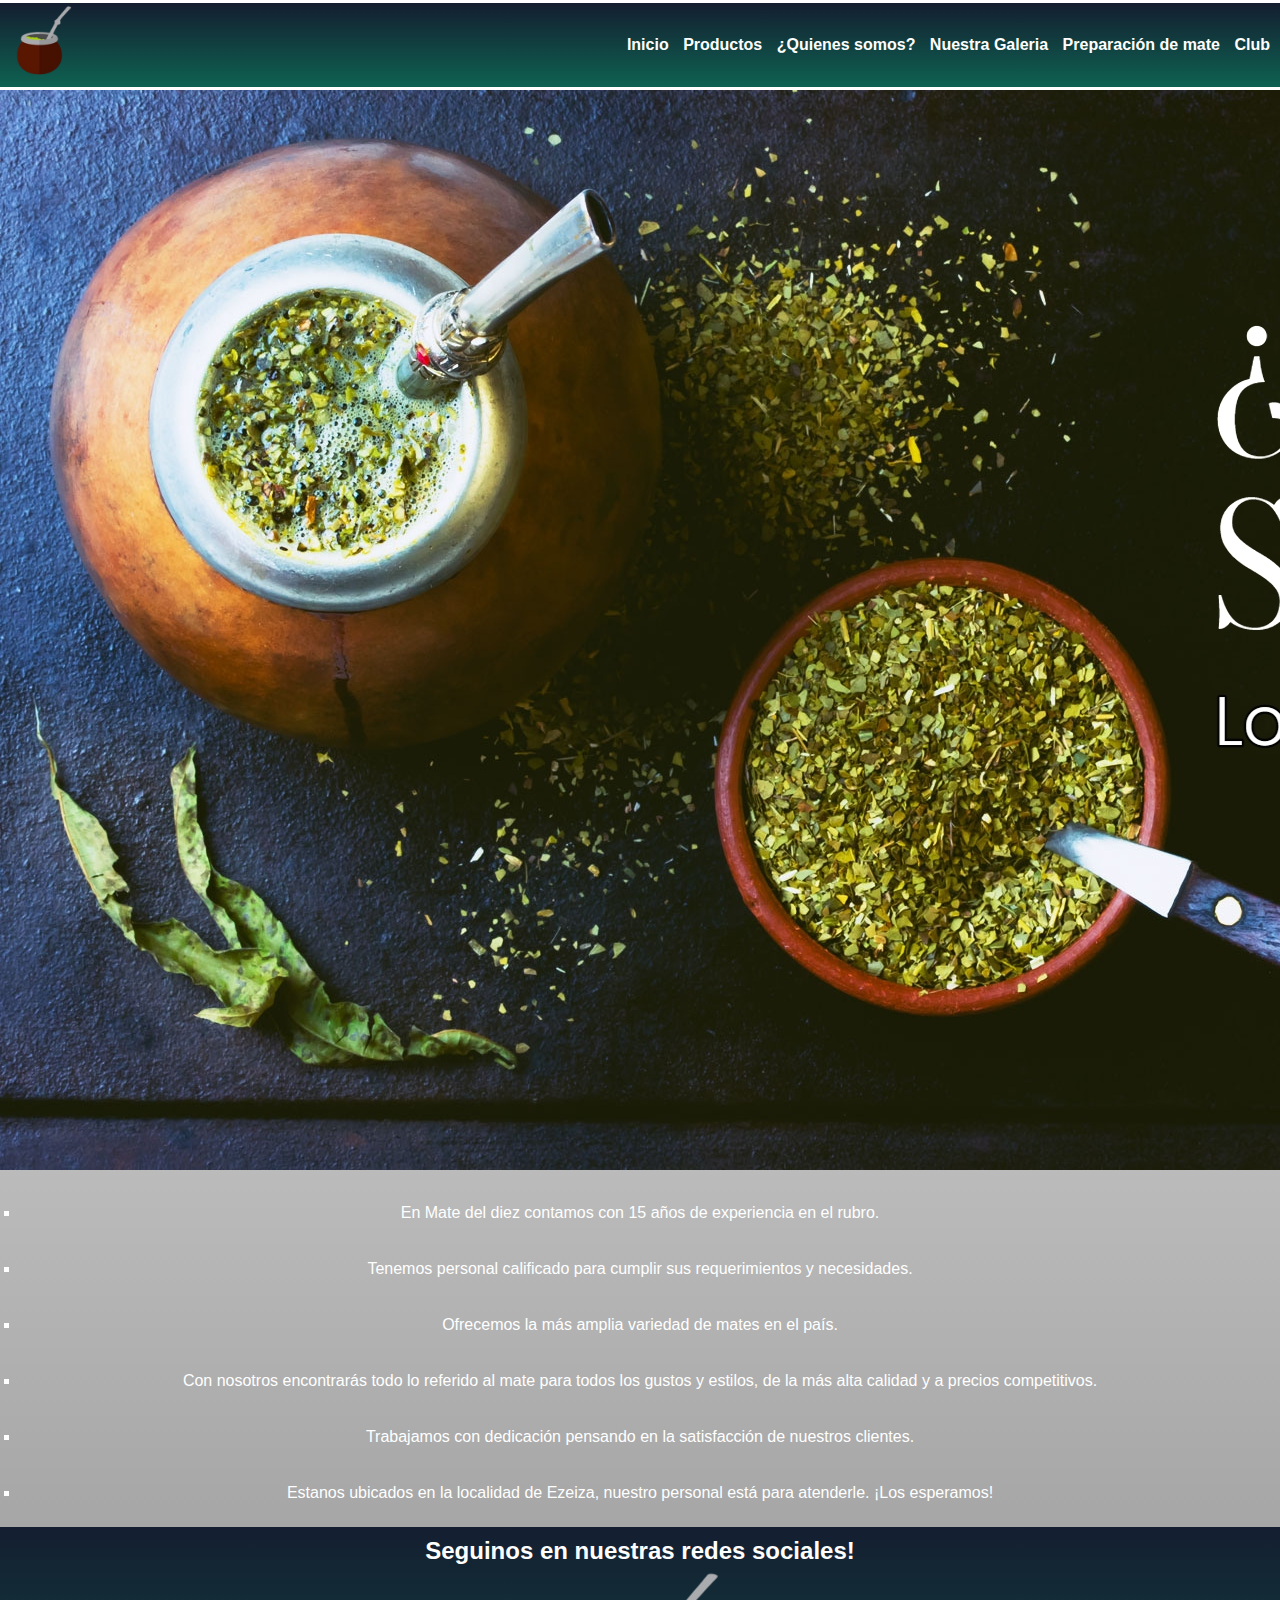
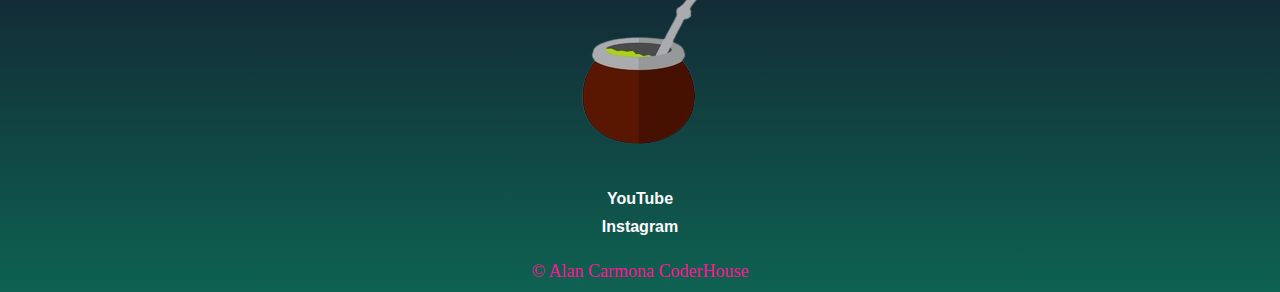
<file: pages/quienes_somos.html>
<!DOCTYPE html>
<html lang="en">
<head>
    <meta charset="UTF-8">
    <meta http-equiv="X-UA-Compatible" content="IE=edge">
    <meta name="viewport" content="width=device-width, initial-scale=1.0">
    <link rel="shortcut icon" href="../imagenes/LOGO MATE FINAL FINAL.jpg" type="image/x-icon">
    <title>Quienes_somos</title>

    <link rel="stylesheet" href="../css/style.css">

    
</head>
<body>
    <header>

        <div class="logo">
            <a href="../index.html"><img src="../imagenes/LOGO MATE FINAL FINAL.jpg" alt="Logo de la compañia" class="logo-img" ></a>
        </div>
            <nav>
                <a href="../index.html" class="nav-link">Inicio</a>
                <a href="../pages/productos.html" class="nav-link">Productos</a>
                <a href="../pages/quienes_somos.html" class="nav-link">¿Quienes somos?</a>
                <a href="../pages/galeria.html" class="nav-link-4">Nuestra Galeria</a>
                <a href="../pages/video_preparacion.html" class="nav-link">Preparación de mate</a>
                <a href="../pages/registro.html" class="nav-link">Club</a>
            </nav>
    
    </header>

    
    <main class="quienes-somos-fondo">
        <section>
            <div>
                <img class="quienes-somos-imagen" src="../imagenes/Yerba-Mate-1920.jpg" alt="¿Quienes somos?" >
            </div>

            <div class="sobre-nosotros">
                <ul>
                    <li>En Mate del diez contamos con 15 años de experiencia en el rubro.</li>
                    <br>
                    <li>Tenemos personal calificado para cumplir sus requerimientos y necesidades.</li>
                    <br>
                    <li>Ofrecemos la más amplia variedad de mates en el país.</li>
                    <br>
                    <li>Con nosotros encontrarás todo lo referido al mate para todos los gustos y estilos,
                    de la más alta calidad y a precios competitivos.</li>
                    <br>
                    <li>Trabajamos con dedicación pensando en la satisfacción de nuestros clientes.</li>
                    <br>
                    <li>Estanos ubicados en la localidad de Ezeiza, nuestro personal está para atenderle.
                    ¡Los esperamos!</li>
                </ul>
            </div>
        </section>
        
    </main>

    <footer class="footer-color">
        <nav class="redes">
            <h2>Seguinos en nuestras redes sociales!</h2>
            
            <div class="imagen-footer">
                <img src="../imagenes/LOGO MATE FINAL FINAL.jpg" alt="">
            </div>
            <ul class="redes-footer">
                <li><a href="https://www.youtube.com/channel/UCNKDuo2RGZr0t79UD_lsO5w">YouTube</a></li>
                <li><a href="https://www.instagram.com/todomates/">Instagram</a></li>
            </ul>
        </nav>

        <div class="copyright">
            <p> &copy; Alan Carmona CoderHouse</p>

        </div>
    </footer>
</body>
</html>
</file>
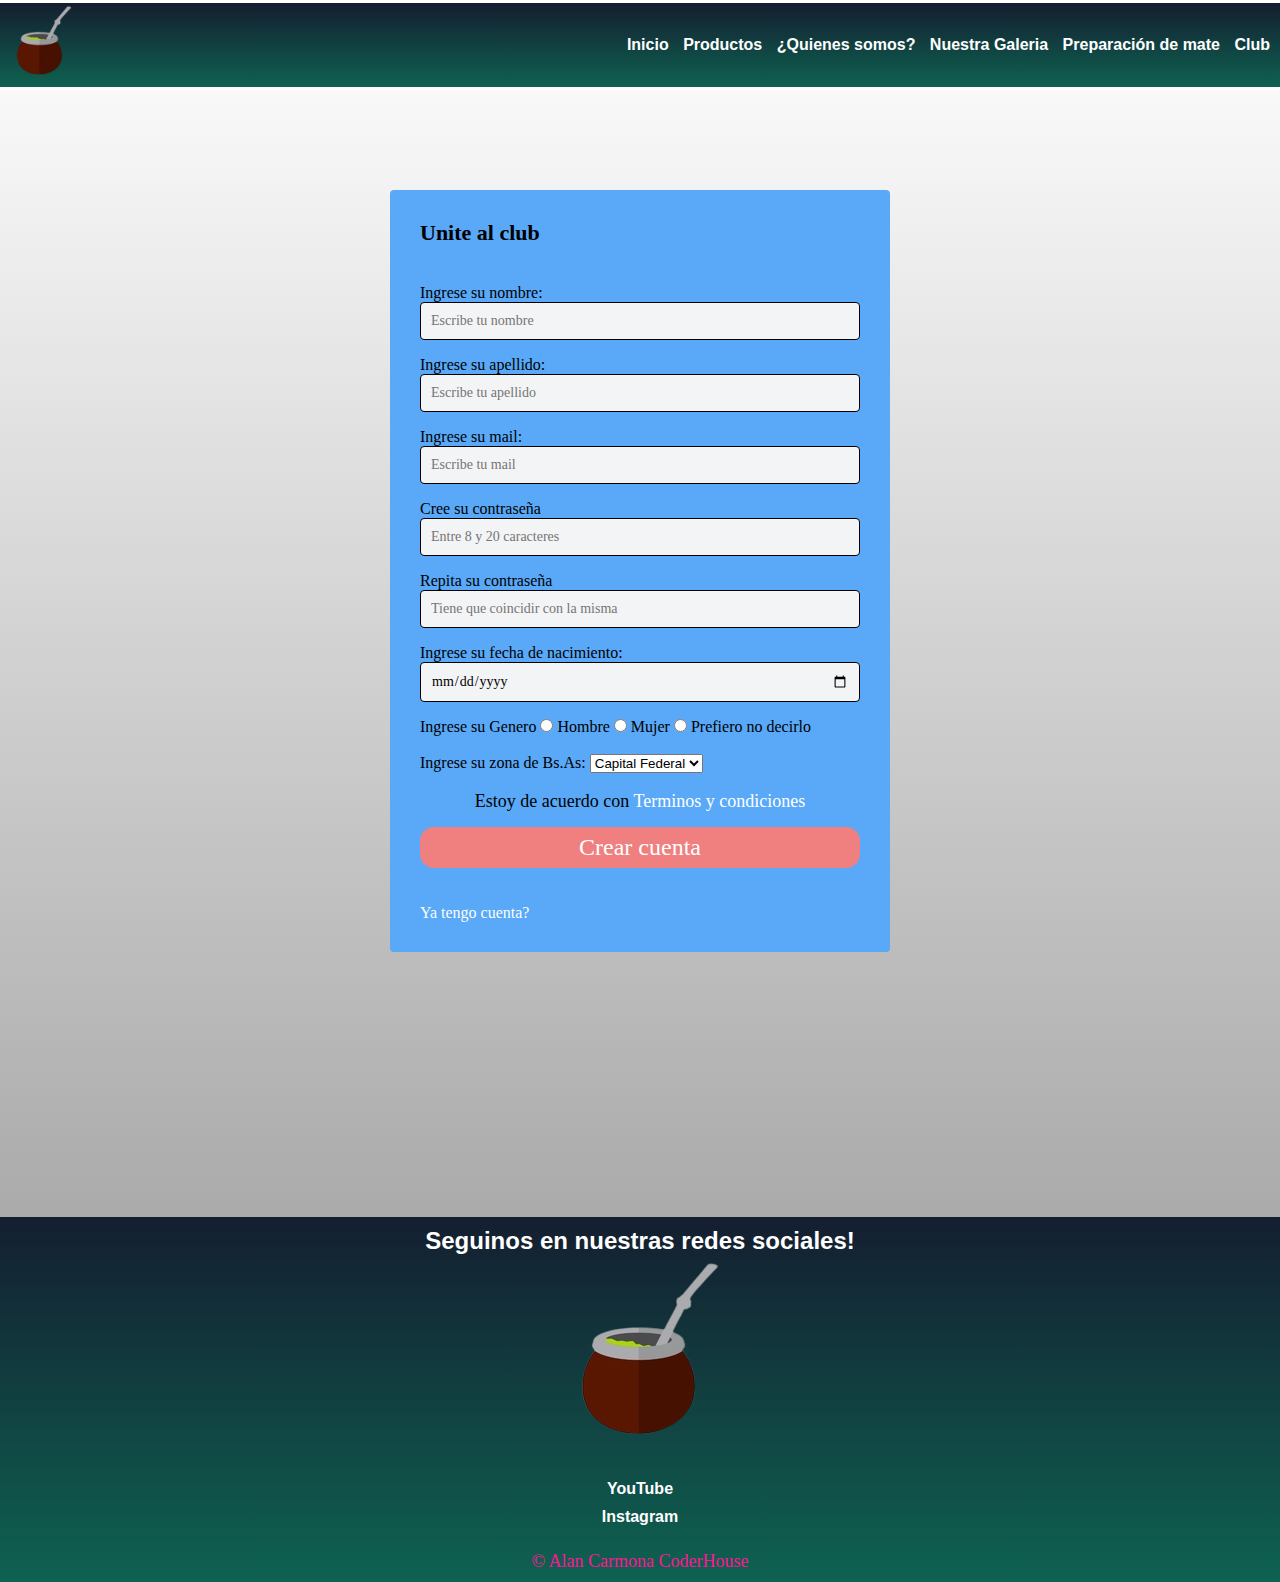
<file: pages/registro.html>
<!DOCTYPE html>
<html lang="en">
<head>
    <meta charset="UTF-8">
    <meta http-equiv="X-UA-Compatible" content="IE=edge">
    <meta name="viewport" content="width=device-width, initial-scale=1.0">
    <link rel="shortcut icon" href="../imagenes/LOGO MATE FINAL FINAL.jpg" type="image/x-icon">
    <title>Formulario Registro</title>

    <link rel="stylesheet" href="../css/style.css">
    
</head>
<body>
    <header>

        <div class="logo">
            <a href="../index.html"><img src="../imagenes/LOGO MATE FINAL FINAL.jpg" alt="Logo de la compañia" class="logo-img" ></a>
        </div>
            <nav>
                <a href="../index.html" class="nav-link">Inicio</a>
                <a href="../pages/productos.html" class="nav-link">Productos</a>
                <a href="../pages/quienes_somos.html" class="nav-link">¿Quienes somos?</a>
                <a href="../pages/galeria.html" class="nav-link-4">Nuestra Galeria</a>
                <a href="../pages/video_preparacion.html" class="nav-link">Preparación de mate</a>
                <a href="../pages/registro.html" class="nav-link">Club</a>
            </nav>
                
    </header>
   
    <main>
        
        <section class="Registro_form">
            <form action="" method="post">
                    
                        <h4>Unite al club</h4>
                        <br>

                        <label for="Nombre">Ingrese su nombre:</label>
                        <input class="controles" type="text" placeholder="Escribe tu nombre" id="Nombre">
                        <br>
             
                    <div>
                        <label for="Apellido">Ingrese su apellido:</label>
                        <input class="controles" type="text" placeholder="Escribe tu apellido" id="Apellido">
                        <br>
                    </div>

                    <div>
                        <label for="Mail">Ingrese su mail:</label>
                        <input class="controles" type="email" placeholder="Escribe tu mail" id="Mail">
                        <br>
                    </div>

                    <div>
                        <label for="Contraseña">Cree su contraseña</label>
                        <input class="controles" type="password" placeholder="Entre 8 y 20 caracteres" name="" id="Contraseña">
                        <br>
                    </div>

                    <div>
                        <label for="Contraseña repetida">Repita su contraseña</label>
                        <input class="controles" type="password" placeholder="Tiene que coincidir con la misma" name="" id="Contraseña repetida">
                        <br>
                    </div>  

                    <div>
                        <label for="fecha">Ingrese su fecha de nacimiento:</label>
                        <input class="controles" type="date" id="fecha">
                        <br>
                    </div>

                    <div class="controles>
                        <label for="genero">Ingrese su Genero</label>
                        <input type="radio" name="gender" value="hombre"> Hombre
                        <input type="radio" name="gender" value="mujer"> Mujer
                        <input type="radio" name="gender" value="mujer"> Prefiero no decirlo
                        <br>
                    </div>

                    <br>

                
                    <label for="Zona">Ingrese su zona de Bs.As:</label>
                    <select name="" id="Zona"> 
                        <option value="Capital Federal">Capital Federal</option>
                        <option value="Zona Norte">Zona Norte</option>
                        <option value="Zona Este">Zona Oeste</option>
                        <option value="Zona Sur">Zona Sur</option>
                    </select>
                    <br>
                    <br>
                        <div class="parrafo_form">
                        <p>Estoy de acuerdo con <a href="#">Terminos y condiciones</a></p>
                        
                        </div>
                
                    <div class="boton-crear-cuenta-2">
                        <a href="#">Crear cuenta</a>
                    </div>

                    <br>
                    <br>
                        <div class="ya-tengo-cuenta">
                            <a href="#">Ya tengo cuenta?</a>
                        </div>
            </form>
        </section>
        
        
    </main>

    <br>
    <br>
    <br>
    <br>
    <br>
    <br>
    <br>
    <br>
    <br>
    <br>
    <br>
    <br>
    <br>
    <br>
    <br>

</body>

    <footer class="footer-color">
        <nav class="redes">
            <h2>Seguinos en nuestras redes sociales!</h2>
            
            <div class="imagen-footer">
                <img src="../imagenes/LOGO MATE FINAL FINAL.jpg" alt="">
            </div>
            <ul class="redes-footer">
                <li><a href="https://www.youtube.com/channel/UCNKDuo2RGZr0t79UD_lsO5w">YouTube</a></li>
                <li><a href="https://www.instagram.com/todomates/">Instagram</a></li>
            </ul>
        </nav>

        <div class="copyright">
            <p> &copy; Alan Carmona CoderHouse</p>

        </div>
    </footer>
</html>
</file>
<file: css/style.css>
/* Index */

/*Animacion*/
/* @keyframes animacion-galeria{
    0%{
        
    }
} */
:root{
    --clippy: polygon(0 0, 0 0, 0 100%, 0% 100%);
}


@import url('https://fonts.googleapis.com/css2?family=Roboto:wght@300&display=swap');

*{  
    margin: 0px;
    padding: 0px;
    box-sizing: border-box;
}


body{
    /* background-image: url(../imagenes/HD-wallpaper-yellow-gradient-colors-green-neon-screen-solid.jpg); */
    background-position: center;
    background-repeat: none;
    background-attachment: fixed;
    background-size: cover;
    background: linear-gradient(rgb(255, 255, 255), rgb(145, 145, 145));
    font-family: 'Roboto', sans-serif;

}

.h3index{
    display: flex;
    justify-content: center;
    color: black;
    
}

.p-banner{
    display: flex;
    justify-content: center;
    color: rgb(0, 0, 0);
    margin: 20px;
    font-size: 1.7rem;
    align-items: center;
    font-family: Verdana, Geneva, Tahoma, sans-serif;
    
}

header a{
    text-decoration: none;
    color: rgb(255, 254, 254);
}

header{
    grid-area: header;
    background: linear-gradient(#141e30, #0E6251);
    border-top: 3px solid #ffffff;
    border-bottom: 3px solid #ffffff;
    display: flex;
    justify-content: space-between;
    align-items: center;
}

.logo{
    display: flex;
    align-items: center;
    
}

.logo img{
    height: 80px;
    margin-right: 10px;
    
}

nav a{
    font-weight: 600;
    padding-right: 10px;
    /* Animacion */
    transition: all 1s;
 
}

/* animacion */
nav a:hover{
    color: rgb(180, 7, 248);
    font-size: 20px 
}

body h3{
    text-decoration: dotted;
    color: rgb(255, 255, 255);
}

body p{
    text-decoration: double;
    color: rgb(255, 255, 255);
    font-family: "roboco";
    font-size: large;
}

.tipos-mate h2{
    padding: 10px;
    border: 1px solid rgb(255, 255, 255);
    color: rgb(255, 255, 255);
    background-color: #000000;
}

.lista-mate li{
    border: 70px;
    color: rgb(10, 10, 10);
    font-size: medium;
    font-family: fantasy;
    text-decoration: underline;
    padding: 20px;
    margin: 5px;
    /* background-image: url(../imagenes/Tipos-de-Mates.jpg); */
    /* background-position: center;
    background-repeat: none;
    background-attachment: fixed;
    background-size: cover; */
}

.boton button{
    text-decoration: none;
    font-size: 15px;
    font-weight: bold;
    padding: 10px 30px;
    border-radius: 15px;
    box-shadow: 2px 2px 10px black;
    color: #48cf65;
    background-color: rgb(238, 17, 17);
}

.boton button a{
    text-decoration: none;
    color: white;
}

button:hover{
    text-decoration: none;
    background-color: rgb(95, 14, 247);
}

footer p{
    color: deeppink;
}

footer h2{
    color: rgb(255, 255, 255);
}


ul {
    list-style-type: square;
    margin: 10px;
    padding: 10px;
}

footer ul{
    text-decoration: none;

    color: rgb(191, 0, 255);
}

.redes a{
    text-decoration: none;
    color: rgb(255, 255, 255);
    padding: 5px;
}

.footer-color{
    background: linear-gradient(#141e30, #0E6251);
    margin: -5px;
    padding: 10px;
}

.redes-footer li{
    align-items: center;
    display: flex;
    justify-content: center;
}

.redes h2{
    text-align: center;
}

/* Productos */

.nuestros-productos h2{
    color: rgb(0, 0, 0);
    background-color: beige;
    text-decoration: none;
    margin: 10px 50px 30px 10px;
    text-align: center;
}

.titulos-tipos-mates h4{
    color: rgb(0, 0, 0);
    text-decoration: underline;
}

.tipos-mate{
    display: flex;
    justify-content: space-between;
    margin: 0px 150px 50px 150px;
    border-style: outset;
    border-width: 20px;
}

.tipos-mate-2{
    display: flex;
    justify-content: space-between;
    margin: 0px 150px 50px 150px;
    border-style: inset;
    border-width: 15px;
}

.card-text{
    color: black;
}


/* quienes somos? */


.sobre-nosotros li{
    border: 10px;
    color: rgb(255, 255, 255);
    padding: 10px;
    margin: 0px;
    background-image: url(../imagenes/dark-brown-background-free-photo.jpg);
    background-position: center;
    background-repeat: none;
    background-attachment: fixed;
    background-size: cover;
    text-align: center;
}


/* registro */

.footer-color-registro{
    padding: 40px;
    margin: -5px;
    background-color: beige;
}


.parrafo_form p{
    color: rgb(0, 0, 0);
}

.Registro_form{
    width: 500px;
    background-color: #59a9f8;
    padding: 30px;
    margin: auto;
    margin-top: 100px;
    border-radius: 4px;
    font-family: "Poppins";
}

.Registro_form h4{
    font-size: 22px;
    margin-bottom: 20px;

}

.Registro_form p{
    height: 20px;
    text-align: center;
    font-size: 18px;
}

.controles {
    width: 100%;
    background-color: #f3f4f5;
    padding: 10px;
    border-radius: 4px;
    margin-bottom: 16px;
    border: 1px solid black;
    font-family: "Poppins";
    font-size: 14px;
}

.parrafo_form a{
    color: rgb(255, 255, 255);
    text-decoration: none;
    text-align: center;
}


.ya-tengo-cuenta a{
    color: rgb(252, 252, 252);
    text-decoration: none;
}

.boton-crear-cuenta-2 a{
    width: 100%;
    text-decoration: none;
    color: white;
    text-align: center;
    background: lightcoral;
    border: none;
    border-radius: 14px;
    padding: 7px;
    font-size: 24px;
}

.boton-crear-cuenta-2{
    display: flex;
    justify-content: center;
    margin-top: 1rem;
}


/* Videos de mates */


.preparacion_mate{
    text-align: center;
    margin: 10px;
    background-color: beige;
    font-family: "Roboto";
}

.titulo-preparacion h3{
    color: black;
    font-size: 30px;
}

.titulo-preparacion-2 p{
    color: black;
    text-align: center;
    font-size: 20px;
    margin-top: 20px
}

.videos-yt{
    display: flex;
    justify-content: center;
    border-style: outset;
    border-radius: 50px;

}

.videos-yt h3{
    color: black;
    font-size: x-large;
    text-transform: uppercase;
    margin-top: 100px;
    margin-right: 200px;
}

.hayan-servido{
    text-decoration: solid;
    text-align: center;
    margin-top: 50px;
    margin-bottom: 10px;
    color: black;
    background-color: beige;
}

/* copy */

.copyright{
    text-align: center;
}

.imagen-footer{
    display: flex;
    justify-content: center;
    align-items: center;
}

/* galeria */

.galeria-img{
    width: 100%;
    margin-bottom: 30px;
    transition: all 1s;
}

.galeria-img:hover{
    transform: scale(1.1);
    box-shadow: 10px 5px 10px black;
}
#galeria col-lg-4 {
    margin: 0 !important;
    padding: 25px;
}

#galeria img {
    width: 100%;
    height: 250px;
}

#galeria img:hover {
    border: 5px solid green;
}



/* ------------------------------------------------------- video preparacion mate ----------------------------------------- */

/* ------------------------------------------------------ Animaciones ------------------------------------------------------ */

.texts{
    margin: auto;
    display: flex;
    flex-direction: column;
    align-items: flex-start;  
    color: black;
    font-family: "Poppins"
}



.name{
    font-size: 3rem;
    margin-bottom: .5rem;
    font-family: "Poppins"
}

.paragraph{
    font-size: 2rem;
    font-weight: 300;
    color: rgb(5, 5, 5);
    font-family: "Poppins"
}

.item{
    position: relative;
    padding-left: 1rem;

}

.item::before{
    content: "";
    display: block;
    background: slateblue;
    width: 120%;
    height: 100%;
    position: absolute;
    top: 0;
    left: 0;
    z-index: -1;
    clip-path: var(--clippy);
    transition: clip-path 2s;
}

.paragraph::before{
    background: salmon;
    
}

.item:hover::before{
    clip-path: polygon(0 0, 81% 0, 100% 100%, 0 100%);
}
</file>
